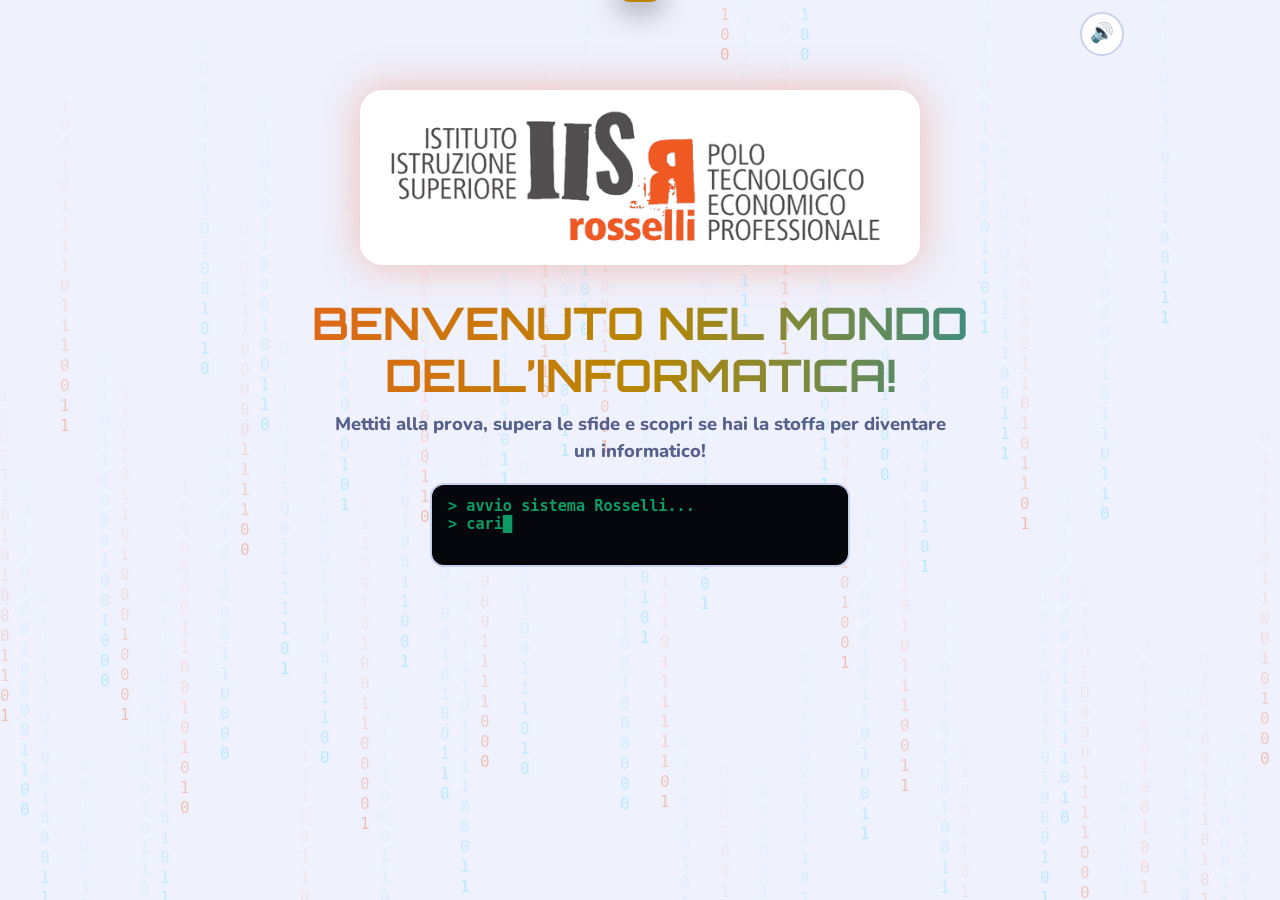
<file: Open Day Informatica V2  – Rosselli-Rasetti.html>
<!DOCTYPE html>
<html lang="it">
<head>
<meta charset="UTF-8">
<meta name="viewport" content="width=device-width, initial-scale=1, viewport-fit=cover">
<title>Open Day Informatica – IIS Rosselli-Rasetti</title>
<link rel="stylesheet" href="https://fonts.googleapis.com/css2?family=Orbitron:wght@700;900&family=Nunito:wght@600;800&display=swap">
<style>
:root{--bg:#0b0e18;--fade:rgba(11,14,24,.14);--card:#161b2e;--card2:#1e2540;--tx:#f2f5ff;--mut:#9aa6c9;--or:#f15a22;--cy:#27d3ff;--gr:#2ee59d;--rd:#ff5470;--yl:#ffd23f;--bd:#2c3558;
box-sizing:border-box;padding-top:env(safe-area-inset-top,0px);padding-bottom:env(safe-area-inset-bottom,0px);color-scheme:dark}
@media (prefers-color-scheme:light){:root{--bg:#eef2fb;--fade:rgba(238,242,251,.14);--card:#fff;--card2:#e6ebf8;--tx:#1b2140;--mut:#56608a;--bd:#c9d2ec;--cy:#0a8fb8;--gr:#0d9c66;--rd:#d62f4d;--yl:#b88600;color-scheme:light}}
html{scroll-padding-top:env(safe-area-inset-top,0px)}
*{box-sizing:border-box}
body{margin:0;background:var(--bg);color:var(--tx);font:800 17px/1.45 Nunito,system-ui,sans-serif;min-height:100vh;overflow-x:hidden}
#bg{position:fixed;inset:0;z-index:0;opacity:.5}
#app{position:relative;z-index:1;max-width:1000px;margin:0 auto;padding:12px 16px 40px}
h1,h2,h3,.ft{font-family:Orbitron,Nunito,system-ui,sans-serif;margin:0}
header{display:flex;align-items:center;gap:12px;flex-wrap:wrap;margin-bottom:14px}
.lg{height:44px;background:#fff;border-radius:12px;padding:4px 10px;cursor:pointer}
.sp{flex:1}
.chip{background:var(--card);border:2px solid var(--bd);border-radius:999px;padding:6px 14px;display:flex;align-items:center;gap:8px;font-weight:900}
.bar{width:110px;height:10px;background:var(--card2);border-radius:9px;overflow:hidden}
.bar i{display:block;height:100%;width:0;background:linear-gradient(90deg,var(--or),var(--yl));transition:width .6s}
body[data-s=start] .hd{display:none}
button{font:inherit;cursor:pointer;color:inherit}
.btn{background:var(--or);color:#fff;border:0;border-radius:16px;padding:14px 26px;font-weight:900;font-size:1.05rem;box-shadow:0 5px 0 #a73a12;transition:transform .15s,box-shadow .15s}
.btn:hover{transform:translateY(-3px);box-shadow:0 8px 0 #a73a12}
.btn:active{transform:translateY(3px);box-shadow:0 2px 0 #a73a12}
.btn.g{background:var(--card2);box-shadow:0 5px 0 var(--bd);color:var(--tx)}
.btn:disabled{opacity:.4;cursor:not-allowed;transform:none}
.snd{width:44px;height:44px;border-radius:50%;border:2px solid var(--bd);background:var(--card);font-size:1.2rem}
.scr{animation:in .45s ease both}
@keyframes in{from{opacity:0;transform:translateY(18px) scale(.98)}to{opacity:1;transform:none}}
.hero{text-align:center;padding:20px 0}
.hero .big{background:#fff;border-radius:22px;padding:12px 20px;width:min(560px,92%);box-shadow:0 0 40px rgba(241,90,34,.35);animation:fl 4s ease-in-out infinite}
@keyframes fl{50%{transform:translateY(-8px)}}
.hero h1{font-size:clamp(1.5rem,5vw,2.8rem);margin:26px 0 10px;line-height:1.15;background:linear-gradient(90deg,var(--or),var(--yl),var(--cy));-webkit-background-clip:text;background-clip:text;color:transparent}
.hero p{color:var(--mut);font-size:1.15rem;max-width:620px;margin:0 auto 18px}
.term{font:700 .95rem ui-monospace,Consolas,monospace;color:var(--gr);background:#05070d;border:2px solid var(--bd);border-radius:14px;max-width:420px;margin:0 auto 22px;padding:12px 16px;text-align:left;min-height:84px}
.term b{animation:bl 1s steps(2) infinite}@keyframes bl{50%{opacity:0}}
.big-btn{font-size:1.3rem;padding:18px 40px;animation:pu 1.6s infinite}
@keyframes pu{50%{transform:scale(1.06)}}
h2{font-size:1.5rem;margin:6px 0 14px}
.grid{display:grid;grid-template-columns:repeat(auto-fill,minmax(270px,1fr));gap:16px}
.card{background:var(--card);border:2px solid var(--bd);border-radius:22px;padding:20px;display:flex;flex-direction:column;gap:8px;transition:transform .2s,border-color .2s,box-shadow .2s}
.card:hover{transform:translateY(-6px) rotate(-.4deg);border-color:var(--c,var(--cy));box-shadow:0 10px 30px rgba(0,0,0,.25)}
.card .ic{font-size:2.6rem;line-height:1}
.card h3{font-size:1.05rem;color:var(--c,var(--cy))}
.card p{margin:0;color:var(--mut);flex:1}
.card .btn{align-self:flex-start;padding:10px 20px;box-shadow:0 4px 0 #a73a12}
.tag{font-size:.85rem;color:var(--gr)}
.panel{background:var(--card);border:2px solid var(--bd);border-radius:24px;padding:22px}
.dots{display:flex;gap:6px;margin-bottom:14px}.dots i{flex:1;height:8px;border-radius:6px;background:var(--card2)}.dots i.on{background:var(--cy)}.dots i.ok{background:var(--gr)}.dots i.ko{background:var(--rd)}
.q{font-size:1.25rem;margin:0 0 14px}
.big-e{font-size:4rem;text-align:center;animation:fl 3s infinite}
pre{background:#05070d;color:#7dffb5;border-radius:14px;padding:14px;overflow-x:auto;font:700 1rem ui-monospace,Consolas,monospace;margin:0 0 14px;max-width:100%}
.opts{display:grid;grid-template-columns:repeat(auto-fit,minmax(220px,1fr));gap:12px}
.opt{background:var(--card2);border:2px solid var(--bd);border-radius:16px;padding:14px 16px;text-align:left;font-weight:800;transition:all .15s}
.opt:hover:not(:disabled){border-color:var(--cy);transform:scale(1.03)}
.opt.ok{background:var(--gr);border-color:var(--gr);color:#04140c}.opt.ko{background:var(--rd);border-color:var(--rd);color:#fff;animation:sh .35s}
@keyframes sh{25%{transform:translateX(-8px)}75%{transform:translateX(8px)}}
.inp{width:100%;font:900 1.3rem Orbitron,monospace;padding:14px;border-radius:14px;border:2px solid var(--bd);background:var(--card2);color:var(--tx);text-align:center;margin-bottom:12px;text-transform:uppercase}
.fb{margin-top:14px;padding:14px;border-radius:14px;background:var(--card2);animation:in .3s both}
.fb.ok{border-left:6px solid var(--gr)}.fb.ko{border-left:6px solid var(--rd)}
.row{display:flex;gap:12px;flex-wrap:wrap;margin-top:16px;justify-content:center}
.center{text-align:center}
.score{font:900 3rem Orbitron;color:var(--yl)}
.bd{display:grid;grid-template-columns:repeat(auto-fit,minmax(140px,1fr));gap:12px;margin:16px 0}
.b{background:var(--card2);border:2px solid var(--bd);border-radius:18px;padding:12px;text-align:center;font-size:.9rem}
.b span{font-size:2.2rem;display:block}.b.lock{opacity:.35;filter:grayscale(1)}.b.get{border-color:var(--yl);animation:pu 1s 2}
.tabs{display:flex;gap:10px;flex-wrap:wrap;margin-bottom:14px}.tabs .btn{padding:10px 18px;box-shadow:0 4px 0 var(--bd)}.tabs .btn.a{background:var(--cy);color:#041018;box-shadow:0 4px 0 #0a7a99}
.info{display:grid;grid-template-columns:repeat(auto-fit,minmax(230px,1fr));gap:12px}
.info div{background:var(--card2);border-radius:16px;padding:14px}.info div b{display:block;color:var(--cy)}
#toast{position:fixed;left:50%;top:calc(14px + env(safe-area-inset-top,0px));transform:translate(-50%,-150%);background:var(--yl);color:#1b1500;padding:12px 22px;border-radius:16px;font-weight:900;z-index:9;transition:transform .5s;box-shadow:0 8px 30px rgba(0,0,0,.4)}
#toast.s{transform:translate(-50%,0)}
.cf{position:fixed;top:-40px;z-index:8;font-size:1.6rem;pointer-events:none;animation:fall linear forwards}
@keyframes fall{to{transform:translateY(110vh) rotate(540deg)}}
.tm2{display:flex;gap:12px;margin-bottom:14px}.team{flex:1;background:var(--card);border:3px solid var(--bd);border-radius:18px;padding:10px;text-align:center;transition:all .3s}.team.on{border-color:var(--yl);box-shadow:0 0 22px rgba(255,210,63,.35);transform:scale(1.03)}
.team input{background:transparent;border:0;color:var(--tx);font:900 .95rem Orbitron,sans-serif;text-align:center;width:100%;outline:0}.team b{font:900 1.8rem Orbitron,sans-serif;color:var(--yl)}
.rg{display:grid;grid-template-columns:minmax(260px,380px) 1fr;gap:20px;align-items:start}@media(max-width:780px){.rg{grid-template-columns:1fr}}
#wc{width:100%;height:auto;max-width:380px;display:block;margin:0 auto 12px}
.wd{display:flex;flex-wrap:wrap;gap:10px 18px;justify-content:center;margin:10px 0 12px}.wd>div{display:flex;gap:4px}
.lb{width:clamp(22px,5vw,36px);height:clamp(30px,7vw,46px);border-radius:8px;background:var(--yl);color:#1b1500;font:900 clamp(.9rem,2.6vw,1.2rem) Orbitron,sans-serif;display:flex;align-items:center;justify-content:center}.lb.h{background:var(--card2);border:2px solid var(--bd);color:transparent}.lb.n{animation:pu .6s}
.kb{display:grid;grid-template-columns:repeat(auto-fit,minmax(38px,1fr));gap:6px;margin:12px 0}.k{padding:9px 0;border-radius:10px;border:2px solid var(--bd);background:var(--card2);font-weight:900}.k.v{border-color:var(--cy)}.k:hover:not(:disabled){background:var(--or);color:#fff}.k:disabled{opacity:.25;cursor:not-allowed}
.msg{min-height:3.2em;font-weight:900}.rc .btn{padding:10px 16px;font-size:.95rem}
a.btn{display:inline-block;text-decoration:none;text-align:center}.lk{display:grid;grid-template-columns:repeat(auto-fit,minmax(230px,1fr));gap:12px;margin-top:12px}.lk a.btn{padding:12px 16px;font-size:.95rem}
@media (prefers-reduced-motion:reduce){*{animation:none!important;transition:none!important}}
</style>
</head>
<body data-s="start">
<canvas id="bg"></canvas>
<div id="toast"></div>
<div id="app">
 <header>
  <img class="lg hd" id="hl" alt="IIS Rosselli – torna all’inizio" src="[data-uri]">
  <div class="sp"></div>
  <div class="chip hd">⭐ <span id="sc">0</span> pt</div>
  <div class="chip hd"><div class="bar"><i id="pb"></i></div><span id="pt">0/6</span></div>
  <button class="snd" id="sb" title="Suoni on/off" aria-label="Attiva o disattiva i suoni">🔊</button>
 </header>
 <main id="main"></main>
</div>
<script>
/* ===== CONTENUTI (modifica qui domande, testi e punti) ===== */
const PT=10, BONUS=20;
const ACT=[
{id:'quiz',ic:'🧠',t:'QUIZ INFORMATICO',c:'#27d3ff',d:'5 domande su computer, Internet e tecnologia. Quanto ne sai?',qs:[
 {q:'Cosa significa la sigla “www”?',o:['World Wide Web','Wide Window Web','Web World Wire','Wonderful Web Works'],a:0,x:'Il World Wide Web è l’insieme delle pagine collegate tra loro su Internet.'},
 {q:'Quanti bit ci sono in un byte?',o:['4','8','10','16'],a:1,x:'1 byte = 8 bit. Ogni bit può valere solo 0 oppure 1!'},
 {q:'Quale di questi è un sistema operativo?',o:['Chrome','Word','Linux','Google'],a:2,x:'Linux, come Windows, macOS e Android, gestisce il computer. Chrome e Word sono programmi.'},
 {q:'A cosa serve un antivirus?',o:['Ad andare più veloce online','A proteggere il PC da software dannosi','A stampare i documenti','A cambiare lo sfondo'],a:1,x:'Un antivirus cerca e blocca i malware prima che facciano danni.'},
 {q:'Che cos’è un file “.jpg”?',o:['Un videogioco','Una canzone','Un’immagine','Un programma'],a:2,x:'JPG è un formato di immagine compressa, usato per le foto.'}]},
{id:'code',ic:'💻',t:'INDOVINA IL CODICE',c:'#2ee59d',d:'Leggi piccoli pezzi di codice Python e trova cosa fanno… o dov’è l’errore!',qs:[
 {q:'Cosa stampa questo codice?',k:'print(2 + 3)',o:['23','5','2 + 3','Errore'],a:1,x:'Python calcola 2 + 3 e stampa il risultato: 5.'},
 {q:'Cosa stampa questo ciclo?',k:'for i in range(3):\n    print(i)',o:['1 2 3','0 1 2','0 1 2 3','3 3 3'],a:1,x:'range(3) parte da 0: i vale 0, 1 e 2.'},
 {q:'Trova l’errore!',k:'x = 7\nif x = 5:\n    print("Cinque")',o:['Manca print','Per confrontare serve ==','x non può valere 7','Manca un punto'],a:1,x:'Un = assegna un valore, un == confronta due valori.'},
 {q:'Quanto vale x alla fine?',k:'x = 4\nx = x + 1',o:['4','1','5','x + 1'],a:2,x:'Si prende x (4), si somma 1 e il risultato (5) torna in x.'},
 {q:'Completa per scrivere “Ciao” 3 volte:',k:'___ i in range(3):\n    print("Ciao")',o:['for','if','print','stop'],a:0,x:'“for” crea un ciclo che ripete le istruzioni.'}]},
{id:'hack',ic:'🕵️',t:'HACKER CHALLENGE',c:'#f15a22',d:'Decifra messaggi segreti, binario e PIN. Sei pronto a violare il sistema?',qs:[
 {q:'Messaggio in codice! Ogni lettera è spostata di +1 nell’alfabeto: “DJBP”. Qual è la parola vera?',o:['CIAO','DAVE','BEBE','CAPO'],a:0,x:'D→C, J→I, B→A, P→O: la parola è CIAO. È il cifrario di Cesare!'},
 {q:'Il numero binario 101 quanto vale in decimale?',o:['3','4','5','101'],a:2,x:'1×4 + 0×2 + 1×1 = 5.'},
 {q:'Trova il PIN a 3 cifre: tutte le cifre sono uguali e la loro somma è 6.',in:1,a:'222',x:'2 + 2 + 2 = 6. PIN: 222.'},
 {q:'Decifra (ogni lettera è spostata di +1): “TFSWFS”. Scrivi la parola.',in:1,a:'SERVER',x:'T→S, F→E, S→R, W→V, F→E, S→R: SERVER, il computer che fornisce servizi in rete.'},
 {q:'Ricevi un’email: “Hai vinto un iPhone! Clicca qui e inserisci la password”. Che fai?',o:['Clicco subito','Rispondo con la password','La cancello: è phishing','La inoltro a tutti'],a:2,x:'È una truffa (phishing). Mai dare password a chi te le chiede via email.'}]},
{id:'hw',ic:'🔧',t:'HARDWARE DETECTIVE',c:'#ffd23f',d:'Riconosci i componenti del computer dagli indizi. Chi è chi?',qs:[
 {e:'🧠',q:'È il “cervello” del PC: esegue tutti i calcoli.',o:['CPU','RAM','SSD','GPU'],a:0,x:'La CPU (processore) esegue le istruzioni dei programmi.'},
 {e:'🎮',q:'Disegna la grafica dei videogiochi e dei video.',o:['SSD','GPU','Scheda madre','RAM'],a:1,x:'La GPU (scheda video) è specializzata nella grafica.'},
 {e:'💾',q:'Conserva file e programmi, anche a PC spento. È veloce e non ha parti in movimento.',o:['RAM','CPU','SSD','GPU'],a:2,x:'L’SSD è la memoria di massa moderna: sostituisce il vecchio hard disk.'},
 {e:'🧩',q:'Memoria velocissima ma temporanea: ricorda i programmi aperti.',o:['SSD','CPU','Scheda madre','RAM'],a:3,x:'La RAM si svuota allo spegnimento: serve solo per lavorare in fretta.'},
 {e:'🔌',q:'È la grande scheda su cui si collegano tutti gli altri componenti.',o:['Scheda madre','Alimentatore','GPU','Mouse'],a:0,x:'La scheda madre fa comunicare CPU, RAM, SSD e GPU tra loro.'}]},
{id:'logic',ic:'🧩',t:'LOGIC GAME',c:'#b583ff',d:'Sequenze e rompicapi per allenare il ragionamento da programmatore.',qs:[
 {q:'Quale numero continua? 2, 4, 8, 16, …',o:['24','30','32','36'],a:2,x:'Ogni numero è il doppio del precedente: 16 × 2 = 32.'},
 {q:'Quale numero continua? 1, 1, 2, 3, 5, …',o:['6','7','8','9'],a:2,x:'Sequenza di Fibonacci: ogni numero è la somma dei due precedenti (3 + 5 = 8).'},
 {q:'Tutti i robot sono macchine. R2 è un robot. Quindi R2 è…',o:['Una persona','Una macchina','Un animale','Non si sa'],a:1,x:'Se tutti i robot sono macchine, ogni robot (R2 compreso) lo è.'},
 {q:'Un pastore ha 10 pecore. Tutte tranne 4 scappano. Quante ne restano?',o:['4','6','10','0'],a:0,x:'“Tutte tranne 4” significa che 4 non scappano: ne restano 4!'},
 {q:'Quale numero continua? 1, 4, 9, 16, …',o:['20','24','25','32'],a:2,x:'Sono i quadrati: 1², 2², 3², 4²… quindi 5² = 25.'}]}];
const INFO={t:'SCOPRI L’INDIRIZZO INFORMATICO',ic:'🚀',c:'#ff7ab8',d:'Materie, laboratori e futuro: scopri cosa ti aspetta al Liceo Tecnologico Informatica.'};
const TABS=[
{n:'📚 Cosa si studia',l:[['💻','Informatica e Telecomunicazioni','Sistemi informatici, applicazioni e tecnologie Web, basi di dati.'],['🤖','Intelligenza Artificiale e Big Data','Industria 4.0, analisi dei dati e progetti di IA.'],['🛡️','Cybersecurity e privacy','Proteggere sistemi e informazioni in modo responsabile.'],['🌐','Sistemi e reti','Come comunicano i computer: lezioni già dalla classe terza.'],['🇬🇧','Inglese a livello avanzato','Per lavorare in contesti internazionali.'],['👥','Lavoro di squadra','Si impara a progettare in team, come in una vera azienda.']]},
{n:'🛠️ I laboratori',l:[['🏗️','Nuove aule e laboratori','Il Polo Tecnologico ha spazi rinnovati: guarda il video qui sotto!'],['🖥️','Laboratorio di informatica','Si programma, si sperimenta, si sbaglia e si riprova insieme.'],['🤖','Progetti di Intelligenza Artificiale','Esperienze pratiche con l’IA, raccontate nel video dell’indirizzo.'],['🌐','Lezioni di Sistemi e reti','Si impara facendo, già dalla classe terza.']]},
{n:'🎓 Dopo il diploma',l:[['🏛️','Università','Informatica, Ingegneria, Matematica, Fisica e molto altro.'],['🎯','ITS e formazione tecnica','Percorsi professionalizzanti molto richiesti dalle aziende.'],['💼','Lavoro','Sviluppatore, esperto di cybersecurity, data analyst, game designer…'],['🌍','Un mondo di possibilità','L’informatica serve in ogni settore: salute, arte, sport, ambiente.']]}];
const COST=1000;
const RUOTA={t:'RUOTA DELLA FORTUNA',ic:'🎡',c:'#ff9f1c',d:'Sfida a 2 squadre: gira la ruota, scopri le lettere e indovina la frase misteriosa!'};
const FR=[['Hardware','MOUSE E TASTIERA'],['Internet e Web','NAVIGARE SU INTERNET'],['Programmazione','IL CODICE SORGENTE'],['Scuola','IL LABORATORIO DI INFORMATICA'],['Dispositivi','LO SCHERMO TOUCH'],['Sicurezza','PASSWORD SICURA'],['Hardware','PROCESSORE VELOCE'],['Intelligenza Artificiale','ROBOT INTELLIGENTE'],['Programmazione','CICLO FOR E WHILE'],['Reti','IL ROUTER COLLEGA I COMPUTER'],['Videogiochi','CREARE UN VIDEOGIOCO'],['Sicurezza','ATTENTO AL PHISHING'],['Hardware','SCHEDA MADRE E MEMORIA RAM']];
const SP=[100,200,500,50,300,1000,200,400,'BANCAROTTA',150,600,300,800,'PERDI TURNO',250,500];
const SC=['#27d3ff','#ffd23f','#2ee59d','#ff9f1c','#b583ff','#ff7ab8'];
const SITE='https://www.secondarieclago.edu.it/',CS='https://cspace.spaggiari.eu//pub/PGII0004/Doc_Vari_2425/';
const LINKS=[
['🏫','Sito ufficiale della scuola',SITE,1],
['📄','Presentazione indirizzo Informatica (PDF)',CS+'Orientamento/Presentazioni/Presentazione_corso_inf.pdf?_t=1731347532'],
['💻','Pagina dell’indirizzo Informatico',SITE+'percorsi-studio?id=210'],
['🎬','Video: Intelligenza Artificiale',CS+'Video%20indirizzi/INF/IA.MOV?_t=1700074555'],
['🏗️','Video: nuovi laboratori del Polo Tecnologico',CS+'INIZIATIVE&EVENTI/VIDEO/Video%20scuola_laboratori_nuovi%20.mp4?_t=1700074555'],
['🌐','Video: lezione di Sistemi e reti',CS+'Video%20indirizzi/INF/Video-INF.mp4?_t=1700074555'],
['📅','Open Day e Mini Stage: date e prenotazioni',SITE+'pagine/orientamento'],
['🎒','Studente per un giorno',SITE+'pagine/prenotazioni---studente-per-un-giorno'],
['🖼️','Locandina e brochure',SITE+'pagine/locandina-brochure']];
const school=()=>`<div class="panel" style="margin-top:20px;border-color:var(--or)"><h2 style="margin:0">🏫 SCOPRI LA NOSTRA SCUOLA</h2><p style="margin:6px 0 0;color:var(--mut)">Presentazioni, video e informazioni ufficiali sull’indirizzo Informatica (si aprono in una nuova scheda).</p><div class="lk">${LINKS.map(l=>`<a class="btn ${l[3]?'':'g'}" href="${l[2]}" target="_blank" rel="noopener noreferrer">${l[0]} ${l[1]}</a>`).join('')}</div></div>`;
const BD=[
{ic:'👣',n:'Primo passo nel coding',ok:s=>s.code},
{ic:'🔍',n:'Detective dell’hardware',ok:s=>s.hw&&s.hw.ok>=4},
{ic:'🧩',n:'Mente logica',ok:s=>s.logic&&s.logic.ok>=4},
{ic:'🛰️',n:'Cyber Explorer',ok:s=>s.hack},
{ic:'🎡',n:'Campioni della Ruota',ok:s=>s.ruota},
{ic:'🏆',n:'Genio dell’informatica',ok:s=>[...ACT.map(a=>a.id),'info','ruota'].every(i=>s[i])}];
/* ===== STATO ===== */
const $=s=>document.querySelector(s), esc=s=>String(s).replace(/[&<>]/g,c=>({'&':'&amp;','<':'&lt;','>':'&gt;'}[c]));
let S={done:{}},snd=true,P=null,seen=new Set([0]);
try{const x=JSON.parse(localStorage.getItem('rr_open'));if(x&&x.done)S=x}catch(_){}
const save=()=>{try{localStorage.setItem('rr_open',JSON.stringify(S))}catch(_){}};
const total=()=>Object.values(S.done).reduce((a,d)=>a+d.pts,0), nd=()=>Object.keys(S.done).length, ALL=ACT.length+2;
const MAX=ACT.reduce((a,x)=>a+x.qs.length*PT+BONUS,0)+2*BONUS;
const earned=()=>BD.filter(b=>b.ok(S.done));
/* ===== SUONI ===== */
let AC;function beep(f,d=.12,t='square',dl=0){if(!snd)return;try{AC=AC||new(window.AudioContext||window.webkitAudioContext)();const o=AC.createOscillator(),g=AC.createGain();o.type=t;o.frequency.value=f;g.gain.setValueAtTime(.08,AC.currentTime+dl);g.gain.exponentialRampToValueAtTime(.001,AC.currentTime+dl+d);o.connect(g);g.connect(AC.destination);o.start(AC.currentTime+dl);o.stop(AC.currentTime+dl+d)}catch(_){}}
const sOk=()=>{beep(660,.1);beep(880,.18,'square',.1)},sKo=()=>beep(150,.3,'sawtooth'),sClk=()=>beep(440,.06),sWin=()=>[523,659,784,1047].forEach((f,i)=>beep(f,.2,'triangle',i*.12));
$('#sb').onclick=()=>{snd=!snd;$('#sb').textContent=snd?'🔊':'🔇';sClk()};
/* ===== UI ===== */
function hud(){$('#sc').textContent=total();$('#pt').textContent=nd()+'/'+ALL;$('#pb').style.width=(nd()/ALL*100)+'%'}
function go(html,s){document.body.dataset.s=s||'';$('#main').innerHTML='<div class="scr">'+html+'</div>';hud();window.scrollTo({top:0,behavior:'smooth'})}
function toast(m){const t=$('#toast');t.textContent=m;t.classList.add('s');setTimeout(()=>t.classList.remove('s'),2800)}
function conf(n=50){const E=['🎉','⭐','💻','🟧','✨','🏆','👾'];for(let i=0;i<n;i++){const s=document.createElement('span');s.className='cf';s.textContent=E[i%E.length];s.style.left=Math.random()*100+'vw';s.style.animationDuration=(2+Math.random()*2.5)+'s';s.style.animationDelay=Math.random()*.8+'s';document.body.appendChild(s);setTimeout(()=>s.remove(),5500)}}
const LOGO=$('#hl').src;
$('#hl').onclick=()=>{sClk();start()};
/* ===== SCHERMATE ===== */
function start(){
 go(`<div class="hero"><img class="big" src="${LOGO}" alt="IIS Rosselli – Polo tecnologico economico professionale">
 <h1>BENVENUTO NEL MONDO DELL’INFORMATICA!</h1>
 <p>Mettiti alla prova, supera le sfide e scopri se hai la stoffa per diventare un informatico!</p>
 <div class="term" id="tm"></div><button class="btn big-btn" id="go" style="visibility:hidden">▶ INIZIA L’AVVENTURA</button></div>`,'start');
 const L=['> avvio sistema Rosselli...','> caricamento sfide... OK','> giocatore pronto_'];let i=0,j=0,out='';const tm=$('#tm');
 (function type(){if(!tm.isConnected)return;if(i>=L.length){$('#go').style.visibility='visible';return}
  out+=L[i][j++];tm.innerHTML=esc(out).replace(/\n/g,'<br>')+'<b>█</b>';if(j>=L[i].length){i++;j=0;out+='\n';setTimeout(type,250)}else setTimeout(type,28)})();
 $('#go').onclick=()=>{sWin();menu()};
}
function card(a,onclick,label){const d=S.done[a.id];return `<div class="card" style="--c:${a.c}"><div class="ic">${a.ic}</div><h3>${a.t}</h3><p>${a.d}</p>${d?`<div class="tag">✔ Completata · ${d.pts} pt</div>`:''}<button class="btn" data-a="${a.id}">${d?'↻ RIGIOCA':label}</button></div>`}
function menu(){
 const all=nd()>=ALL;
 go(`<h2>🎮 SCEGLI LA TUA MISSIONE</h2><div class="grid">${ACT.map(a=>card(a,0,'▶ INIZIA')).join('')}${card({...RUOTA,id:'ruota'},0,'▶ GIOCA')}${card({...INFO,id:'info'},0,'▶ SCOPRI')}</div>
 <div class="row">${all?'<button class="btn" id="fin">🏁 VEDI IL RISULTATO FINALE</button>':`<div class="chip">Completa tutte le missioni per sbloccare il finale: ${nd()}/${ALL}</div>`}</div>
 ${school()}<h2 style="margin-top:24px">🏅 I TUOI BADGE</h2>${badges()}`,'menu');
 document.querySelectorAll('[data-a]').forEach(b=>b.onclick=()=>{sClk();b.dataset.a==='info'?info():b.dataset.a==='ruota'?ruota():begin(b.dataset.a)});
 if(all)$('#fin').onclick=final;
}
function badges(n=[]){return `<div class="bd">${BD.map(b=>{const o=b.ok(S.done);return `<div class="b ${o?'':'lock'} ${n.includes(b.n)?'get':''}"><span>${o?b.ic:'🔒'}</span>${b.n}</div>`}).join('')}</div>`}
function begin(id){P={id,i:0,ok:0,r:[]};ask()}
function ask(){
 const A=ACT.find(a=>a.id===P.id),Q=A.qs[P.i];P.lock=0;
 const dots=A.qs.map((_,i)=>`<i class="${i<P.i?P.r[i]:i===P.i?'on':''}"></i>`).join('');
 go(`<div class="panel" style="border-color:${A.c}"><div class="ft" style="color:${A.c};margin-bottom:10px">${A.ic} ${A.t} · ${P.i+1}/${A.qs.length}</div><div class="dots">${dots}</div>
 ${Q.e?`<div class="big-e">${Q.e}</div>`:''}<p class="q">${esc(Q.q)}</p>${Q.k?`<pre>${esc(Q.k)}</pre>`:''}
 ${Q.in?`<input class="inp" id="in" autocomplete="off" autocapitalize="characters" placeholder="Scrivi qui…"><div class="center"><button class="btn" id="ck">VERIFICA</button></div>`
 :`<div class="opts">${Q.o.map((o,k)=>`<button class="opt" data-k="${k}">${esc(o)}</button>`).join('')}</div>`}
 <div id="fb"></div></div><div class="row"><button class="btn g" id="mn">⌂ MENU</button></div>`,'play');
 $('#mn').onclick=menu;
 if(Q.in){$('#ck').onclick=()=>answer(null);$('#in').onkeydown=e=>{if(e.key==='Enter')answer(null)};$('#in').focus({preventScroll:true})}
 else document.querySelectorAll('.opt').forEach(b=>b.onclick=()=>answer(+b.dataset.k));
}
function answer(k){
 if(P.lock)return;const A=ACT.find(a=>a.id===P.id),Q=A.qs[P.i];let ok;
 if(Q.in){const v=$('#in').value.trim().toUpperCase();if(!v)return;ok=v===Q.a;$('#in').disabled=true;$('#ck').remove()}
 else{ok=k===Q.a;document.querySelectorAll('.opt').forEach((b,i)=>{b.disabled=true;if(i===Q.a)b.classList.add('ok');else if(i===k)b.classList.add('ko')})}
 P.lock=1;P.r[P.i]=ok?'ok':'ko';if(ok){P.ok++;sOk()}else sKo();
 const last=P.i===A.qs.length-1;
 $('#fb').innerHTML=`<div class="fb ${ok?'ok':'ko'}"><b>${ok?'✅ Esatto! +'+PT+' punti':'❌ Quasi!'+(Q.in?' La risposta era '+Q.a:'')}</b><br>${esc(Q.x)}</div><div class="row"><button class="btn" id="nx">${last?'🏁 VEDI RISULTATO':'AVANTI ▶'}</button></div>`;
 $('#nx').onclick=()=>{sClk();last?finish():(P.i++,ask())};$('#nx').focus({preventScroll:true});
}
function finish(){
 const A=ACT.find(a=>a.id===P.id),n=A.qs.length,pts=P.ok*PT+BONUS,before=earned().map(b=>b.n),old=S.done[P.id];
 if(!old||pts>=old.pts)S.done[P.id]={pts,ok:P.ok};save();
 const nw=earned().map(b=>b.n).filter(x=>!before.includes(x));
 const msg=P.ok===n?'Perfetto! Sei un fenomeno! 🚀':P.ok>=n-1?'Ottimo lavoro! 💪':P.ok>=2?'Bella prova! Riprova per fare ancora meglio.':'Non mollare: i migliori informatici imparano dagli errori!';
 P.ok>=n-1?(conf(),sWin()):beep(330,.25,'triangle');if(nw.length)setTimeout(()=>toast('🏅 Nuovo badge: '+nw[0]),600);
 done(`${A.ic} ${A.t}`,P.ok+'/'+n+' risposte corrette',pts,msg,nw,()=>begin(P.id));
}
function done(t,sub,pts,msg,nw,again){
 go(`<div class="panel center"><div class="ft">MISSIONE COMPLETATA</div><h2>${t}</h2><p>${sub}</p><div class="score">+${pts}</div><p>${msg}</p>
 ${nw.length?`<h3>🏅 Badge sbloccati</h3>${badges(nw)}`:''}
 <div class="row"><button class="btn g" id="ag">↻ RIPROVA</button><button class="btn" id="mn">⌂ TORNA AL MENU</button>${nd()>=ALL?'<button class="btn" id="fin">🏁 VAI AL FINALE</button>':''}</div></div>`,'res');
 $('#ag').onclick=again;$('#mn').onclick=menu;if(nd()>=ALL)$('#fin').onclick=final;
}
function info(){
 const draw=t=>{seen.add(t);const T=TABS[t];
  go(`<h2>${INFO.ic} ${INFO.t}</h2><div class="tabs">${TABS.map((x,i)=>`<button class="btn ${i===t?'a':'g'}" data-t="${i}">${x.n}</button>`).join('')}</div>
  <div class="panel"><div class="info">${T.l.map(r=>`<div><b>${r[0]} ${r[1]}</b>${r[2]}</div>`).join('')}</div></div>${school()}
  <div class="row"><button class="btn g" id="mn">⌂ MENU</button><button class="btn" id="ok" ${seen.size<TABS.length?'disabled':''}>${seen.size<TABS.length?'👀 Guarda tutte le sezioni ('+seen.size+'/'+TABS.length+')':'✔ HO CAPITO! +'+BONUS+' PT'}</button></div>`,'info');
  document.querySelectorAll('[data-t]').forEach(b=>b.onclick=()=>{sClk();draw(+b.dataset.t)});
  $('#mn').onclick=menu;
  $('#ok').onclick=()=>{const before=earned().map(b=>b.n);if(!S.done.info)S.done.info={pts:BONUS,ok:0};save();sWin();conf(25);
   done(`${INFO.ic} ${INFO.t}`,'Ora conosci l’indirizzo informatico!',BONUS,'Ti aspettiamo a scuola per vedere i laboratori dal vivo! 👋',earned().map(b=>b.n).filter(x=>!before.includes(x)),()=>{seen=new Set([0]);info()})};
 };draw(0);
}
function ruota(){
 const R={sc:[0,0],nm:['Squadra A','Squadra B'],t:0,ang:0,spin:false,over:false,k:0,st:'spin'},V='AEIOU',g=id=>document.getElementById(id),live=()=>!!g('wc');
 go(`<h2>🎡 RUOTA DELLA FORTUNA</h2><div class="tm2">${[0,1].map(i=>`<div class="team" id="tc${i}"><input id="tn${i}" value="${R.nm[i]}" maxlength="14" aria-label="Nome squadra ${i+1}"><b id="ts${i}">0</b> pt</div>`).join('')}</div>
 <div class="panel rg"><div><canvas id="wc" width="360" height="360"></canvas><div class="center"><button class="btn" id="sp">🎡 GIRA LA RUOTA!</button></div></div>
 <div><div class="ft" id="cat" style="color:var(--yl)"></div><div class="wd" id="bd"></div><div class="msg" id="ms"></div><div id="wn" class="row" style="margin:0"></div><div class="kb" id="kb"></div>
 <div id="fr" class="row" style="display:none;margin:0 0 10px"><input class="inp" id="fi" style="margin:0;flex:1;min-width:180px" placeholder="Scrivi la frase intera"><button class="btn" id="fc">CONFERMA</button></div>
 <div class="row rc" style="justify-content:flex-start;margin-top:6px"><button class="btn g" id="bv">🛒 Vocale (${COST} pt)</button><button class="btn g" id="bf">🎯 Frase finale</button><button class="btn g" id="bp">⏭ Passa turno</button><button class="btn g" id="bn">🔄 Nuova frase</button></div></div></div>
 <div class="row"><button class="btn g" id="mn">⌂ MENU</button></div>`,'ruota');
 const nm=()=>R.nm[R.t],later=(f,m)=>{const k=R.k;setTimeout(()=>{if(live()&&R.k===k)f()},m)};
 const ms=(t,c)=>{g('ms').textContent=t;g('ms').style.color=c||'var(--tx)'};
 const ui=()=>[0,1].forEach(i=>{g('ts'+i).textContent=R.sc[i];g('tc'+i).classList.toggle('on',R.t===i)});
 const solved=()=>[...R.ph[1]].every(c=>c===' '||R.g.includes(c));
 function board(n){g('bd').innerHTML=R.ph[1].split(' ').map(w=>'<div>'+[...w].map(c=>R.g.includes(c)?`<span class="lb ${c===n?'n':''}">${c}</span>`:'<span class="lb h">_</span>').join('')+'</div>').join('')}
 function keys(m){g('kb').innerHTML=[...'ABCDEFGHIJKLMNOPQRSTUVWXYZ'].map(l=>`<button class="k ${V.includes(l)?'v':''}" data-l="${l}" ${((m==='c'&&!V.includes(l))||(m==='v'&&V.includes(l)))&&!R.g.includes(l)?'':'disabled'}>${l}</button>`).join('');
  document.querySelectorAll('.k').forEach(b=>b.onclick=()=>pick(b.dataset.l))}
 function draw(){const x=g('wc').getContext('2d'),n=SP.length,arc=2*Math.PI/n,m=180,r=170;x.clearRect(0,0,360,360);x.save();x.translate(m,m);x.rotate(R.ang);
  SP.forEach((v,i)=>{const sp=typeof v==='string';x.beginPath();x.moveTo(0,0);x.arc(0,0,r,i*arc,(i+1)*arc);x.closePath();x.fillStyle=sp?(v[0]==='B'?'#2a2a3a':'#6b1f33'):SC[i%6];x.fill();x.lineWidth=2;x.strokeStyle='#0b0e18';x.stroke();
   x.save();x.rotate(i*arc+arc/2);x.textAlign='right';x.fillStyle=sp?'#fff':'#0b0e18';x.font=(sp?'900 11px':'900 16px')+' Nunito,Arial,sans-serif';x.fillText(v,r-12,5);x.restore()});
  x.restore();x.beginPath();x.arc(m,m,24,0,7);x.fillStyle='#f15a22';x.fill();x.lineWidth=4;x.strokeStyle='#fff';x.stroke();
  x.beginPath();x.moveTo(m-15,2);x.lineTo(m+15,2);x.lineTo(m,36);x.closePath();x.fillStyle='#fff';x.fill();x.strokeStyle='#f15a22';x.lineWidth=3;x.stroke()}
 function np(){R.k++;R.ph=FR[Math.random()*FR.length|0];R.g=[];R.st='spin';R.over=false;g('cat').textContent='Categoria: '+R.ph[0];g('wn').innerHTML='';g('fr').style.display='none';g('sp').disabled=false;board();keys();ms(nm()+', gira la ruota!');ui()}
 function turn(){if(R.over)return;R.t=1-R.t;R.st='spin';keys();g('sp').disabled=false;ms('Tocca a '+nm()+': gira la ruota!');ui()}
 function res(v){
  if(v==='BANCAROTTA'){R.sc[R.t]=0;ui();sKo();ms('💥 BANCAROTTA! '+nm()+' perde tutti i punti.','var(--rd)');later(turn,2200)}
  else if(v==='PERDI TURNO'){sKo();ms('🛑 PERDI TURNO! '+nm()+' cede la mano.','var(--rd)');later(turn,2200)}
  else{R.val=v;R.st='c';sOk();ms(`Spicchio da ${v} pt: scegli una CONSONANTE!`,'var(--gr)');keys('c')}}
 function pick(l){
  if(R.st!=='c'&&R.st!=='v')return;const v=R.st==='v',c=[...R.ph[1]].filter(x=>x===l).length;R.g.push(l);keys();
  if(c){if(!v)R.sc[R.t]+=c*R.val;R.st='spin';sOk();board(l);ui();if(solved())return win(false);
   ms(`✅ La ${l} compare ${c} volta/e${v?'':' (+'+c*R.val+' pt)'}! ${nm()} continua: gira ancora o compra una vocale.`,'var(--gr)');g('sp').disabled=false}
  else{R.st='wait';sKo();ms(`❌ La ${l} non c’è. Il turno passa all’altra squadra.`,'var(--rd)');later(turn,2000)}}
 function win(f){
  const before=earned().map(b=>b.n);R.over=true;R.st='wait';if(f){[...R.ph[1]].forEach(c=>{if(c!==' '&&!R.g.includes(c))R.g.push(c)});R.sc[R.t]+=2000}
  board();ui();keys();g('sp').disabled=true;g('fr').style.display='none';const first=!S.done.ruota;if(first){S.done.ruota={pts:BONUS,ok:0};save();hud()}
  sWin();conf(70);ms(`🏆 ${nm()} vince la manche con ${R.sc[R.t]} pt!${f?' (+2000 per la frase finale)':''}${first?' Bonus missione: +'+BONUS+' punti!':''}`,'var(--yl)');
  const nw=earned().map(b=>b.n).filter(x=>!before.includes(x));if(nw.length)setTimeout(()=>toast('🏅 Nuovo badge: '+nw[0]),500);
  if(nd()>=ALL){g('wn').innerHTML='<button class="btn" id="fin">🏁 VAI AL FINALE</button>';g('fin').onclick=final}}
 g('sp').onclick=()=>{
  if(R.spin||R.over||R.st!=='spin')return;R.spin=true;g('sp').disabled=true;ms(nm()+' gira la ruota…','var(--yl)');
  const n=SP.length,arc=2*Math.PI/n,idx=Math.random()*n|0,a0=R.ang,tg=-Math.PI/2-(idx+.5)*arc,d=((tg-a0)%(2*Math.PI)+2*Math.PI)%(2*Math.PI)+10*Math.PI;let t0=null,lk=-1;
  const f=ts=>{t0=t0||ts;const p=Math.min((ts-t0)/3000,1);R.ang=a0+d*(1-Math.pow(1-p,3));draw();const k=Math.floor(R.ang/arc);if(k!==lk){lk=k;beep(1100,.03)}
   if(p<1&&live())requestAnimationFrame(f);else if(live()){R.spin=false;res(SP[idx])}};requestAnimationFrame(f);
  };
 g('bv').onclick=()=>{if(R.st!=='spin'||R.spin||R.over)return;if(R.sc[R.t]<COST){sKo();ms(`Servono ${COST} punti per una vocale: ${nm()} ne ha ${R.sc[R.t]}.`,'var(--rd)');return}
  if([...V].every(x=>R.g.includes(x))){ms('Le vocali sono finite!');return}
  R.sc[R.t]-=COST;R.st='v';g('sp').disabled=true;ui();ms('Vocale acquistata (−'+COST+' pt): scegli una VOCALE!','var(--yl)');keys('v')};
 g('bf').onclick=()=>{if(R.spin||R.over)return;if(R.st==='f'){R.st='spin';g('fr').style.display='none';g('sp').disabled=false;return}
  if(R.st!=='spin')return;R.st='f';g('sp').disabled=true;g('fr').style.display='flex';g('fi').value='';g('fi').focus()};
 const conf2=()=>{if(R.st!=='f')return;const v=g('fi').value.trim().toUpperCase().replace(/\s+/g,' ');if(!v)return;
  if(v===R.ph[1])win(true);else{R.st='wait';g('fr').style.display='none';sKo();ms(`❌ Frase sbagliata! Il turno passa all’altra squadra.`,'var(--rd)');later(turn,2000)}};
 g('fc').onclick=conf2;g('fi').onkeydown=e=>{if(e.key==='Enter')conf2()};
 g('bp').onclick=()=>{if(R.st==='spin'&&!R.spin&&!R.over){sClk();turn()}};
 g('bn').onclick=()=>{if(!R.spin){sClk();np()}};
 g('mn').onclick=()=>{R.k++;menu()};
 [0,1].forEach(i=>g('tn'+i).oninput=e=>{R.nm[i]=e.target.value||'Squadra '+'AB'[i]});
 document.onkeydown=e=>{if(!live()||e.target.tagName==='INPUT')return;const l=e.key.toUpperCase(),b=/^[A-Z]$/.test(l)&&document.querySelector(`.k[data-l="${l}"]`);if(b&&!b.disabled)b.click()};
 draw();np();
}
function final(){
 const p=total(),r=p/MAX,m=r>.85?'Sei un vero genio dell’informatica!':r>.6?'Hai un grande talento da programmatore!':'Hai fatto il primo passo: il bello viene adesso!';
 sWin();conf(90);setTimeout(()=>conf(60),1800);
 go(`<div class="panel center"><div class="big-e">🏆</div><h2>MISSIONE COMPIUTA!</h2><p>Complimenti! Hai completato la tua prima missione nel mondo dell’informatica!</p>
 <div class="score">${p} / ${MAX}</div><p>${m}</p>${badges()}${school()}
 <div class="row"><button class="btn" id="rp">↻ RIGIOCA</button><button class="btn g" id="st">⌂ TORNA ALL’INIZIO</button></div></div>`,'fin');
 $('#rp').onclick=()=>{S={done:{}};seen=new Set([0]);save();menu()};$('#st').onclick=start;
}
/* ===== SFONDO ANIMATO ===== */
const cv=$('#bg'),cx=cv.getContext('2d');let dr=[];
function rs(){cv.width=innerWidth;cv.height=innerHeight;dr=Array.from({length:Math.ceil(cv.width/20)},()=>Math.random()*40)}
addEventListener('resize',rs);rs();
setInterval(()=>{if(document.hidden||matchMedia('(prefers-reduced-motion:reduce)').matches)return;
 cx.fillStyle=getComputedStyle(document.documentElement).getPropertyValue('--fade');cx.fillRect(0,0,cv.width,cv.height);cx.font='16px monospace';
 dr.forEach((y,i)=>{cx.fillStyle=i%3?'rgba(39,211,255,.55)':'rgba(241,90,34,.65)';cx.fillText(Math.random()<.5?'0':'1',i*20,y*20);dr[i]=y*20>cv.height&&Math.random()>.97?0:y+1})},70);
start();
</script>
</body>
</html>
</file>
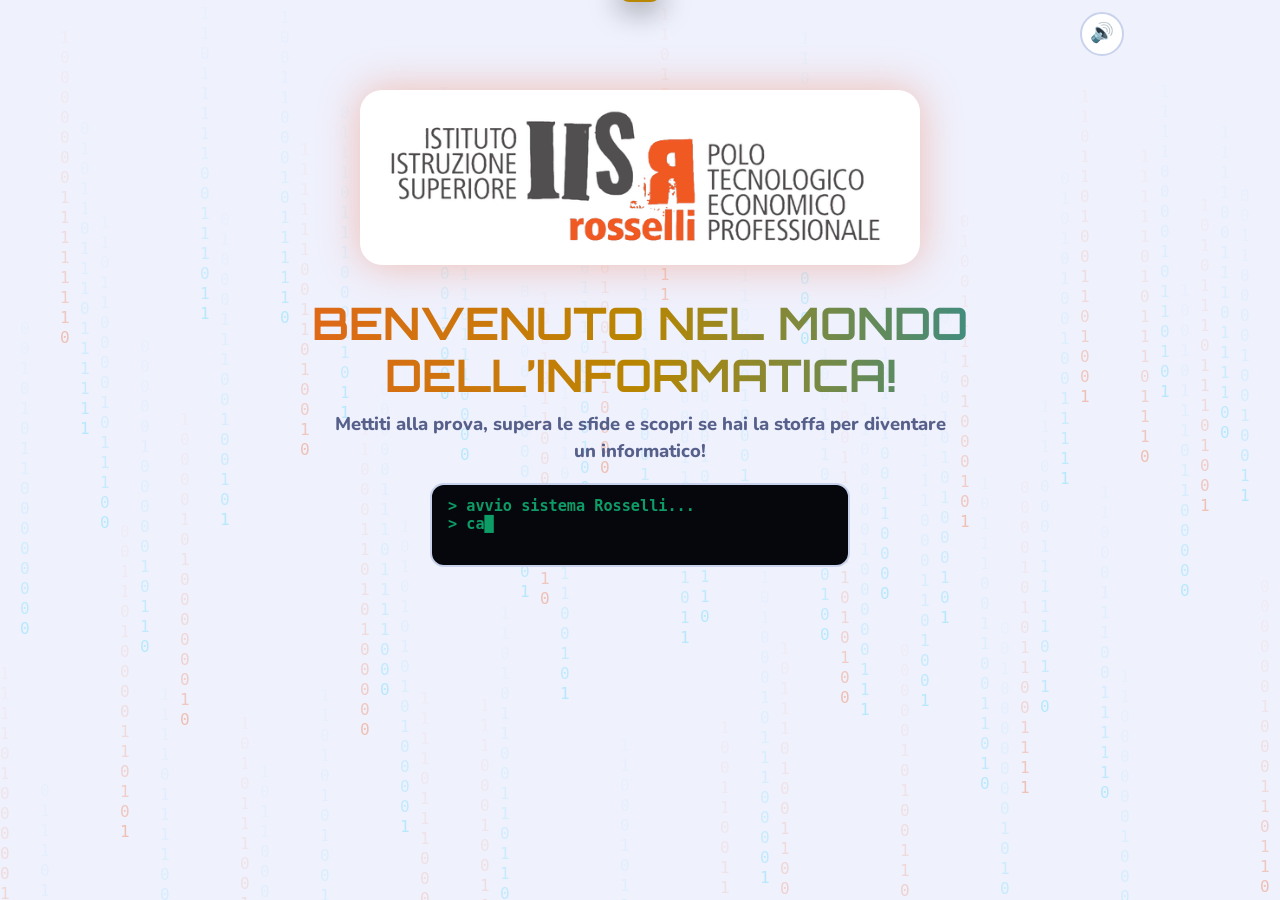
<file: Open Day Informatica – Rosselli-Rasetti.html>
<!DOCTYPE html>
<html lang="it">
<head>
<meta charset="UTF-8">
<meta name="viewport" content="width=device-width, initial-scale=1, viewport-fit=cover">
<title>Open Day Informatica – IIS Rosselli-Rasetti</title>
<link rel="stylesheet" href="https://fonts.googleapis.com/css2?family=Orbitron:wght@700;900&family=Nunito:wght@600;800&display=swap">
<style>
:root{--bg:#0b0e18;--fade:rgba(11,14,24,.14);--card:#161b2e;--card2:#1e2540;--tx:#f2f5ff;--mut:#9aa6c9;--or:#f15a22;--cy:#27d3ff;--gr:#2ee59d;--rd:#ff5470;--yl:#ffd23f;--bd:#2c3558;
box-sizing:border-box;padding-top:env(safe-area-inset-top,0px);padding-bottom:env(safe-area-inset-bottom,0px);color-scheme:dark}
@media (prefers-color-scheme:light){:root{--bg:#eef2fb;--fade:rgba(238,242,251,.14);--card:#fff;--card2:#e6ebf8;--tx:#1b2140;--mut:#56608a;--bd:#c9d2ec;--cy:#0a8fb8;--gr:#0d9c66;--rd:#d62f4d;--yl:#b88600;color-scheme:light}}
html{scroll-padding-top:env(safe-area-inset-top,0px)}
*{box-sizing:border-box}
body{margin:0;background:var(--bg);color:var(--tx);font:800 17px/1.45 Nunito,system-ui,sans-serif;min-height:100vh;overflow-x:hidden}
#bg{position:fixed;inset:0;z-index:0;opacity:.5}
#app{position:relative;z-index:1;max-width:1000px;margin:0 auto;padding:12px 16px 40px}
h1,h2,h3,.ft{font-family:Orbitron,Nunito,system-ui,sans-serif;margin:0}
header{display:flex;align-items:center;gap:12px;flex-wrap:wrap;margin-bottom:14px}
.lg{height:44px;background:#fff;border-radius:12px;padding:4px 10px;cursor:pointer}
.sp{flex:1}
.chip{background:var(--card);border:2px solid var(--bd);border-radius:999px;padding:6px 14px;display:flex;align-items:center;gap:8px;font-weight:900}
.bar{width:110px;height:10px;background:var(--card2);border-radius:9px;overflow:hidden}
.bar i{display:block;height:100%;width:0;background:linear-gradient(90deg,var(--or),var(--yl));transition:width .6s}
body[data-s=start] .hd{display:none}
button{font:inherit;cursor:pointer;color:inherit}
.btn{background:var(--or);color:#fff;border:0;border-radius:16px;padding:14px 26px;font-weight:900;font-size:1.05rem;box-shadow:0 5px 0 #a73a12;transition:transform .15s,box-shadow .15s}
.btn:hover{transform:translateY(-3px);box-shadow:0 8px 0 #a73a12}
.btn:active{transform:translateY(3px);box-shadow:0 2px 0 #a73a12}
.btn.g{background:var(--card2);box-shadow:0 5px 0 var(--bd);color:var(--tx)}
.btn:disabled{opacity:.4;cursor:not-allowed;transform:none}
.snd{width:44px;height:44px;border-radius:50%;border:2px solid var(--bd);background:var(--card);font-size:1.2rem}
.scr{animation:in .45s ease both}
@keyframes in{from{opacity:0;transform:translateY(18px) scale(.98)}to{opacity:1;transform:none}}
.hero{text-align:center;padding:20px 0}
.hero .big{background:#fff;border-radius:22px;padding:12px 20px;width:min(560px,92%);box-shadow:0 0 40px rgba(241,90,34,.35);animation:fl 4s ease-in-out infinite}
@keyframes fl{50%{transform:translateY(-8px)}}
.hero h1{font-size:clamp(1.5rem,5vw,2.8rem);margin:26px 0 10px;line-height:1.15;background:linear-gradient(90deg,var(--or),var(--yl),var(--cy));-webkit-background-clip:text;background-clip:text;color:transparent}
.hero p{color:var(--mut);font-size:1.15rem;max-width:620px;margin:0 auto 18px}
.term{font:700 .95rem ui-monospace,Consolas,monospace;color:var(--gr);background:#05070d;border:2px solid var(--bd);border-radius:14px;max-width:420px;margin:0 auto 22px;padding:12px 16px;text-align:left;min-height:84px}
.term b{animation:bl 1s steps(2) infinite}@keyframes bl{50%{opacity:0}}
.big-btn{font-size:1.3rem;padding:18px 40px;animation:pu 1.6s infinite}
@keyframes pu{50%{transform:scale(1.06)}}
h2{font-size:1.5rem;margin:6px 0 14px}
.grid{display:grid;grid-template-columns:repeat(auto-fill,minmax(270px,1fr));gap:16px}
.card{background:var(--card);border:2px solid var(--bd);border-radius:22px;padding:20px;display:flex;flex-direction:column;gap:8px;transition:transform .2s,border-color .2s,box-shadow .2s}
.card:hover{transform:translateY(-6px) rotate(-.4deg);border-color:var(--c,var(--cy));box-shadow:0 10px 30px rgba(0,0,0,.25)}
.card .ic{font-size:2.6rem;line-height:1}
.card h3{font-size:1.05rem;color:var(--c,var(--cy))}
.card p{margin:0;color:var(--mut);flex:1}
.card .btn{align-self:flex-start;padding:10px 20px;box-shadow:0 4px 0 #a73a12}
.tag{font-size:.85rem;color:var(--gr)}
.panel{background:var(--card);border:2px solid var(--bd);border-radius:24px;padding:22px}
.dots{display:flex;gap:6px;margin-bottom:14px}.dots i{flex:1;height:8px;border-radius:6px;background:var(--card2)}.dots i.on{background:var(--cy)}.dots i.ok{background:var(--gr)}.dots i.ko{background:var(--rd)}
.q{font-size:1.25rem;margin:0 0 14px}
.big-e{font-size:4rem;text-align:center;animation:fl 3s infinite}
pre{background:#05070d;color:#7dffb5;border-radius:14px;padding:14px;overflow-x:auto;font:700 1rem ui-monospace,Consolas,monospace;margin:0 0 14px;max-width:100%}
.opts{display:grid;grid-template-columns:repeat(auto-fit,minmax(220px,1fr));gap:12px}
.opt{background:var(--card2);border:2px solid var(--bd);border-radius:16px;padding:14px 16px;text-align:left;font-weight:800;transition:all .15s}
.opt:hover:not(:disabled){border-color:var(--cy);transform:scale(1.03)}
.opt.ok{background:var(--gr);border-color:var(--gr);color:#04140c}.opt.ko{background:var(--rd);border-color:var(--rd);color:#fff;animation:sh .35s}
@keyframes sh{25%{transform:translateX(-8px)}75%{transform:translateX(8px)}}
.inp{width:100%;font:900 1.3rem Orbitron,monospace;padding:14px;border-radius:14px;border:2px solid var(--bd);background:var(--card2);color:var(--tx);text-align:center;margin-bottom:12px;text-transform:uppercase}
.fb{margin-top:14px;padding:14px;border-radius:14px;background:var(--card2);animation:in .3s both}
.fb.ok{border-left:6px solid var(--gr)}.fb.ko{border-left:6px solid var(--rd)}
.row{display:flex;gap:12px;flex-wrap:wrap;margin-top:16px;justify-content:center}
.center{text-align:center}
.score{font:900 3rem Orbitron;color:var(--yl)}
.bd{display:grid;grid-template-columns:repeat(auto-fit,minmax(140px,1fr));gap:12px;margin:16px 0}
.b{background:var(--card2);border:2px solid var(--bd);border-radius:18px;padding:12px;text-align:center;font-size:.9rem}
.b span{font-size:2.2rem;display:block}.b.lock{opacity:.35;filter:grayscale(1)}.b.get{border-color:var(--yl);animation:pu 1s 2}
.tabs{display:flex;gap:10px;flex-wrap:wrap;margin-bottom:14px}.tabs .btn{padding:10px 18px;box-shadow:0 4px 0 var(--bd)}.tabs .btn.a{background:var(--cy);color:#041018;box-shadow:0 4px 0 #0a7a99}
.info{display:grid;grid-template-columns:repeat(auto-fit,minmax(230px,1fr));gap:12px}
.info div{background:var(--card2);border-radius:16px;padding:14px}.info div b{display:block;color:var(--cy)}
#toast{position:fixed;left:50%;top:calc(14px + env(safe-area-inset-top,0px));transform:translate(-50%,-150%);background:var(--yl);color:#1b1500;padding:12px 22px;border-radius:16px;font-weight:900;z-index:9;transition:transform .5s;box-shadow:0 8px 30px rgba(0,0,0,.4)}
#toast.s{transform:translate(-50%,0)}
.cf{position:fixed;top:-40px;z-index:8;font-size:1.6rem;pointer-events:none;animation:fall linear forwards}
@keyframes fall{to{transform:translateY(110vh) rotate(540deg)}}
.tm2{display:flex;gap:12px;margin-bottom:14px}.team{flex:1;background:var(--card);border:3px solid var(--bd);border-radius:18px;padding:10px;text-align:center;transition:all .3s}.team.on{border-color:var(--yl);box-shadow:0 0 22px rgba(255,210,63,.35);transform:scale(1.03)}
.team input{background:transparent;border:0;color:var(--tx);font:900 .95rem Orbitron,sans-serif;text-align:center;width:100%;outline:0}.team b{font:900 1.8rem Orbitron,sans-serif;color:var(--yl)}
.rg{display:grid;grid-template-columns:minmax(260px,380px) 1fr;gap:20px;align-items:start}@media(max-width:780px){.rg{grid-template-columns:1fr}}
#wc{width:100%;height:auto;max-width:380px;display:block;margin:0 auto 12px}
.wd{display:flex;flex-wrap:wrap;gap:10px 18px;justify-content:center;margin:10px 0 12px}.wd>div{display:flex;gap:4px}
.lb{width:clamp(22px,5vw,36px);height:clamp(30px,7vw,46px);border-radius:8px;background:var(--yl);color:#1b1500;font:900 clamp(.9rem,2.6vw,1.2rem) Orbitron,sans-serif;display:flex;align-items:center;justify-content:center}.lb.h{background:var(--card2);border:2px solid var(--bd);color:transparent}.lb.n{animation:pu .6s}
.kb{display:grid;grid-template-columns:repeat(auto-fit,minmax(38px,1fr));gap:6px;margin:12px 0}.k{padding:9px 0;border-radius:10px;border:2px solid var(--bd);background:var(--card2);font-weight:900}.k.v{border-color:var(--cy)}.k:hover:not(:disabled){background:var(--or);color:#fff}.k:disabled{opacity:.25;cursor:not-allowed}
.msg{min-height:3.2em;font-weight:900}.rc .btn{padding:10px 16px;font-size:.95rem}
@media (prefers-reduced-motion:reduce){*{animation:none!important;transition:none!important}}
</style>
</head>
<body data-s="start">
<canvas id="bg"></canvas>
<div id="toast"></div>
<div id="app">
 <header>
  <img class="lg hd" id="hl" alt="IIS Rosselli – torna all’inizio" src="[data-uri]">
  <div class="sp"></div>
  <div class="chip hd">⭐ <span id="sc">0</span> pt</div>
  <div class="chip hd"><div class="bar"><i id="pb"></i></div><span id="pt">0/6</span></div>
  <button class="snd" id="sb" title="Suoni on/off" aria-label="Attiva o disattiva i suoni">🔊</button>
 </header>
 <main id="main"></main>
</div>
<script>
/* ===== CONTENUTI (modifica qui domande, testi e punti) ===== */
const PT=10, BONUS=20;
const ACT=[
{id:'quiz',ic:'🧠',t:'QUIZ INFORMATICO',c:'#27d3ff',d:'5 domande su computer, Internet e tecnologia. Quanto ne sai?',qs:[
 {q:'Cosa significa la sigla “www”?',o:['World Wide Web','Wide Window Web','Web World Wire','Wonderful Web Works'],a:0,x:'Il World Wide Web è l’insieme delle pagine collegate tra loro su Internet.'},
 {q:'Quanti bit ci sono in un byte?',o:['4','8','10','16'],a:1,x:'1 byte = 8 bit. Ogni bit può valere solo 0 oppure 1!'},
 {q:'Quale di questi è un sistema operativo?',o:['Chrome','Word','Linux','Google'],a:2,x:'Linux, come Windows, macOS e Android, gestisce il computer. Chrome e Word sono programmi.'},
 {q:'A cosa serve un antivirus?',o:['Ad andare più veloce online','A proteggere il PC da software dannosi','A stampare i documenti','A cambiare lo sfondo'],a:1,x:'Un antivirus cerca e blocca i malware prima che facciano danni.'},
 {q:'Che cos’è un file “.jpg”?',o:['Un videogioco','Una canzone','Un’immagine','Un programma'],a:2,x:'JPG è un formato di immagine compressa, usato per le foto.'}]},
{id:'code',ic:'💻',t:'INDOVINA IL CODICE',c:'#2ee59d',d:'Leggi piccoli pezzi di codice Python e trova cosa fanno… o dov’è l’errore!',qs:[
 {q:'Cosa stampa questo codice?',k:'print(2 + 3)',o:['23','5','2 + 3','Errore'],a:1,x:'Python calcola 2 + 3 e stampa il risultato: 5.'},
 {q:'Cosa stampa questo ciclo?',k:'for i in range(3):\n    print(i)',o:['1 2 3','0 1 2','0 1 2 3','3 3 3'],a:1,x:'range(3) parte da 0: i vale 0, 1 e 2.'},
 {q:'Trova l’errore!',k:'x = 7\nif x = 5:\n    print("Cinque")',o:['Manca print','Per confrontare serve ==','x non può valere 7','Manca un punto'],a:1,x:'Un = assegna un valore, un == confronta due valori.'},
 {q:'Quanto vale x alla fine?',k:'x = 4\nx = x + 1',o:['4','1','5','x + 1'],a:2,x:'Si prende x (4), si somma 1 e il risultato (5) torna in x.'},
 {q:'Completa per scrivere “Ciao” 3 volte:',k:'___ i in range(3):\n    print("Ciao")',o:['for','if','print','stop'],a:0,x:'“for” crea un ciclo che ripete le istruzioni.'}]},
{id:'hack',ic:'🕵️',t:'HACKER CHALLENGE',c:'#f15a22',d:'Decifra messaggi segreti, binario e PIN. Sei pronto a violare il sistema?',qs:[
 {q:'Messaggio in codice! Ogni lettera è spostata di +1 nell’alfabeto: “DJBP”. Qual è la parola vera?',o:['CIAO','DAVE','BEBE','CAPO'],a:0,x:'D→C, J→I, B→A, P→O: la parola è CIAO. È il cifrario di Cesare!'},
 {q:'Il numero binario 101 quanto vale in decimale?',o:['3','4','5','101'],a:2,x:'1×4 + 0×2 + 1×1 = 5.'},
 {q:'Trova il PIN a 3 cifre: tutte le cifre sono uguali e la loro somma è 6.',in:1,a:'222',x:'2 + 2 + 2 = 6. PIN: 222.'},
 {q:'Decifra (ogni lettera è spostata di +1): “TFSWFS”. Scrivi la parola.',in:1,a:'SERVER',x:'T→S, F→E, S→R, W→V, F→E, S→R: SERVER, il computer che fornisce servizi in rete.'},
 {q:'Ricevi un’email: “Hai vinto un iPhone! Clicca qui e inserisci la password”. Che fai?',o:['Clicco subito','Rispondo con la password','La cancello: è phishing','La inoltro a tutti'],a:2,x:'È una truffa (phishing). Mai dare password a chi te le chiede via email.'}]},
{id:'hw',ic:'🔧',t:'HARDWARE DETECTIVE',c:'#ffd23f',d:'Riconosci i componenti del computer dagli indizi. Chi è chi?',qs:[
 {e:'🧠',q:'È il “cervello” del PC: esegue tutti i calcoli.',o:['CPU','RAM','SSD','GPU'],a:0,x:'La CPU (processore) esegue le istruzioni dei programmi.'},
 {e:'🎮',q:'Disegna la grafica dei videogiochi e dei video.',o:['SSD','GPU','Scheda madre','RAM'],a:1,x:'La GPU (scheda video) è specializzata nella grafica.'},
 {e:'💾',q:'Conserva file e programmi, anche a PC spento. È veloce e non ha parti in movimento.',o:['RAM','CPU','SSD','GPU'],a:2,x:'L’SSD è la memoria di massa moderna: sostituisce il vecchio hard disk.'},
 {e:'🧩',q:'Memoria velocissima ma temporanea: ricorda i programmi aperti.',o:['SSD','CPU','Scheda madre','RAM'],a:3,x:'La RAM si svuota allo spegnimento: serve solo per lavorare in fretta.'},
 {e:'🔌',q:'È la grande scheda su cui si collegano tutti gli altri componenti.',o:['Scheda madre','Alimentatore','GPU','Mouse'],a:0,x:'La scheda madre fa comunicare CPU, RAM, SSD e GPU tra loro.'}]},
{id:'logic',ic:'🧩',t:'LOGIC GAME',c:'#b583ff',d:'Sequenze e rompicapi per allenare il ragionamento da programmatore.',qs:[
 {q:'Quale numero continua? 2, 4, 8, 16, …',o:['24','30','32','36'],a:2,x:'Ogni numero è il doppio del precedente: 16 × 2 = 32.'},
 {q:'Quale numero continua? 1, 1, 2, 3, 5, …',o:['6','7','8','9'],a:2,x:'Sequenza di Fibonacci: ogni numero è la somma dei due precedenti (3 + 5 = 8).'},
 {q:'Tutti i robot sono macchine. R2 è un robot. Quindi R2 è…',o:['Una persona','Una macchina','Un animale','Non si sa'],a:1,x:'Se tutti i robot sono macchine, ogni robot (R2 compreso) lo è.'},
 {q:'Un pastore ha 10 pecore. Tutte tranne 4 scappano. Quante ne restano?',o:['4','6','10','0'],a:0,x:'“Tutte tranne 4” significa che 4 non scappano: ne restano 4!'},
 {q:'Quale numero continua? 1, 4, 9, 16, …',o:['20','24','25','32'],a:2,x:'Sono i quadrati: 1², 2², 3², 4²… quindi 5² = 25.'}]}];
const INFO={t:'SCOPRI L’INDIRIZZO INFORMATICO',ic:'🚀',c:'#ff7ab8',d:'Materie, laboratori e futuro: scopri cosa ti aspetta al Liceo Tecnologico Informatica.'};
const TABS=[
{n:'📚 Cosa si studia',l:[['💻','Informatica','Programmare, creare algoritmi, siti web e basi di dati.'],['📐','Matematica e Fisica','La logica e i modelli che stanno dietro ogni tecnologia.'],['🌐','Sistemi e reti','Come comunicano i computer e come funziona Internet.'],['🇬🇧','Inglese tecnico','La lingua del codice e della tecnologia mondiale.'],['🧬','Scienze e cultura generale','Italiano, storia, scienze: un liceo completo!']]},
{n:'🛠️ I laboratori',l:[['🖥️','Laboratorio di informatica','Si programma, si sperimenta, si sbaglia e si riprova insieme.'],['🤖','Robotica e microcontrollori','Costruire e far muovere piccoli robot e circuiti.'],['🛡️','Sicurezza informatica','Imparare a difendersi dai pericoli del web.'],['👥','Progetti di gruppo','Si lavora in squadra, come in una vera azienda tech.']]},
{n:'🎓 Dopo il diploma',l:[['🏛️','Università','Informatica, Ingegneria, Matematica, Fisica e molto altro.'],['🎯','ITS e formazione tecnica','Percorsi professionalizzanti molto richiesti dalle aziende.'],['💼','Lavoro','Sviluppatore, esperto di cybersecurity, data analyst, game designer…'],['🌍','Un mondo di possibilità','L’informatica serve in ogni settore: salute, arte, sport, ambiente.']]}];
const COST=1000;
const RUOTA={t:'RUOTA DELLA FORTUNA',ic:'🎡',c:'#ff9f1c',d:'Sfida a 2 squadre: gira la ruota, scopri le lettere e indovina la frase misteriosa!'};
const FR=[['Hardware','MOUSE E TASTIERA'],['Internet e Web','NAVIGARE SU INTERNET'],['Programmazione','IL CODICE SORGENTE'],['Scuola','IL LABORATORIO DI INFORMATICA'],['Dispositivi','LO SCHERMO TOUCH'],['Sicurezza','PASSWORD SICURA'],['Hardware','PROCESSORE VELOCE'],['Intelligenza Artificiale','ROBOT INTELLIGENTE'],['Programmazione','CICLO FOR E WHILE'],['Reti','IL ROUTER COLLEGA I COMPUTER'],['Videogiochi','CREARE UN VIDEOGIOCO'],['Sicurezza','ATTENTO AL PHISHING'],['Hardware','SCHEDA MADRE E MEMORIA RAM']];
const SP=[100,200,500,50,300,1000,200,400,'BANCAROTTA',150,600,300,800,'PERDI TURNO',250,500];
const SC=['#27d3ff','#ffd23f','#2ee59d','#ff9f1c','#b583ff','#ff7ab8'];
const BD=[
{ic:'👣',n:'Primo passo nel coding',ok:s=>s.code},
{ic:'🔍',n:'Detective dell’hardware',ok:s=>s.hw&&s.hw.ok>=4},
{ic:'🧩',n:'Mente logica',ok:s=>s.logic&&s.logic.ok>=4},
{ic:'🛰️',n:'Cyber Explorer',ok:s=>s.hack},
{ic:'🎡',n:'Campioni della Ruota',ok:s=>s.ruota},
{ic:'🏆',n:'Genio dell’informatica',ok:s=>[...ACT.map(a=>a.id),'info','ruota'].every(i=>s[i])}];
/* ===== STATO ===== */
const $=s=>document.querySelector(s), esc=s=>String(s).replace(/[&<>]/g,c=>({'&':'&amp;','<':'&lt;','>':'&gt;'}[c]));
let S={done:{}},snd=true,P=null,seen=new Set([0]);
try{const x=JSON.parse(localStorage.getItem('rr_open'));if(x&&x.done)S=x}catch(_){}
const save=()=>{try{localStorage.setItem('rr_open',JSON.stringify(S))}catch(_){}};
const total=()=>Object.values(S.done).reduce((a,d)=>a+d.pts,0), nd=()=>Object.keys(S.done).length, ALL=ACT.length+2;
const MAX=ACT.reduce((a,x)=>a+x.qs.length*PT+BONUS,0)+2*BONUS;
const earned=()=>BD.filter(b=>b.ok(S.done));
/* ===== SUONI ===== */
let AC;function beep(f,d=.12,t='square',dl=0){if(!snd)return;try{AC=AC||new(window.AudioContext||window.webkitAudioContext)();const o=AC.createOscillator(),g=AC.createGain();o.type=t;o.frequency.value=f;g.gain.setValueAtTime(.08,AC.currentTime+dl);g.gain.exponentialRampToValueAtTime(.001,AC.currentTime+dl+d);o.connect(g);g.connect(AC.destination);o.start(AC.currentTime+dl);o.stop(AC.currentTime+dl+d)}catch(_){}}
const sOk=()=>{beep(660,.1);beep(880,.18,'square',.1)},sKo=()=>beep(150,.3,'sawtooth'),sClk=()=>beep(440,.06),sWin=()=>[523,659,784,1047].forEach((f,i)=>beep(f,.2,'triangle',i*.12));
$('#sb').onclick=()=>{snd=!snd;$('#sb').textContent=snd?'🔊':'🔇';sClk()};
/* ===== UI ===== */
function hud(){$('#sc').textContent=total();$('#pt').textContent=nd()+'/'+ALL;$('#pb').style.width=(nd()/ALL*100)+'%'}
function go(html,s){document.body.dataset.s=s||'';$('#main').innerHTML='<div class="scr">'+html+'</div>';hud();window.scrollTo({top:0,behavior:'smooth'})}
function toast(m){const t=$('#toast');t.textContent=m;t.classList.add('s');setTimeout(()=>t.classList.remove('s'),2800)}
function conf(n=50){const E=['🎉','⭐','💻','🟧','✨','🏆','👾'];for(let i=0;i<n;i++){const s=document.createElement('span');s.className='cf';s.textContent=E[i%E.length];s.style.left=Math.random()*100+'vw';s.style.animationDuration=(2+Math.random()*2.5)+'s';s.style.animationDelay=Math.random()*.8+'s';document.body.appendChild(s);setTimeout(()=>s.remove(),5500)}}
const LOGO=$('#hl').src;
$('#hl').onclick=()=>{sClk();start()};
/* ===== SCHERMATE ===== */
function start(){
 go(`<div class="hero"><img class="big" src="${LOGO}" alt="IIS Rosselli – Polo tecnologico economico professionale">
 <h1>BENVENUTO NEL MONDO DELL’INFORMATICA!</h1>
 <p>Mettiti alla prova, supera le sfide e scopri se hai la stoffa per diventare un informatico!</p>
 <div class="term" id="tm"></div><button class="btn big-btn" id="go" style="visibility:hidden">▶ INIZIA L’AVVENTURA</button></div>`,'start');
 const L=['> avvio sistema Rosselli...','> caricamento sfide... OK','> giocatore pronto_'];let i=0,j=0,out='';const tm=$('#tm');
 (function type(){if(!tm.isConnected)return;if(i>=L.length){$('#go').style.visibility='visible';return}
  out+=L[i][j++];tm.innerHTML=esc(out).replace(/\n/g,'<br>')+'<b>█</b>';if(j>=L[i].length){i++;j=0;out+='\n';setTimeout(type,250)}else setTimeout(type,28)})();
 $('#go').onclick=()=>{sWin();menu()};
}
function card(a,onclick,label){const d=S.done[a.id];return `<div class="card" style="--c:${a.c}"><div class="ic">${a.ic}</div><h3>${a.t}</h3><p>${a.d}</p>${d?`<div class="tag">✔ Completata · ${d.pts} pt</div>`:''}<button class="btn" data-a="${a.id}">${d?'↻ RIGIOCA':label}</button></div>`}
function menu(){
 const all=nd()>=ALL;
 go(`<h2>🎮 SCEGLI LA TUA MISSIONE</h2><div class="grid">${ACT.map(a=>card(a,0,'▶ INIZIA')).join('')}${card({...RUOTA,id:'ruota'},0,'▶ GIOCA')}${card({...INFO,id:'info'},0,'▶ SCOPRI')}</div>
 <div class="row">${all?'<button class="btn" id="fin">🏁 VEDI IL RISULTATO FINALE</button>':`<div class="chip">Completa tutte le missioni per sbloccare il finale: ${nd()}/${ALL}</div>`}</div>
 <h2 style="margin-top:24px">🏅 I TUOI BADGE</h2>${badges()}`,'menu');
 document.querySelectorAll('[data-a]').forEach(b=>b.onclick=()=>{sClk();b.dataset.a==='info'?info():b.dataset.a==='ruota'?ruota():begin(b.dataset.a)});
 if(all)$('#fin').onclick=final;
}
function badges(n=[]){return `<div class="bd">${BD.map(b=>{const o=b.ok(S.done);return `<div class="b ${o?'':'lock'} ${n.includes(b.n)?'get':''}"><span>${o?b.ic:'🔒'}</span>${b.n}</div>`}).join('')}</div>`}
function begin(id){P={id,i:0,ok:0,r:[]};ask()}
function ask(){
 const A=ACT.find(a=>a.id===P.id),Q=A.qs[P.i];P.lock=0;
 const dots=A.qs.map((_,i)=>`<i class="${i<P.i?P.r[i]:i===P.i?'on':''}"></i>`).join('');
 go(`<div class="panel" style="border-color:${A.c}"><div class="ft" style="color:${A.c};margin-bottom:10px">${A.ic} ${A.t} · ${P.i+1}/${A.qs.length}</div><div class="dots">${dots}</div>
 ${Q.e?`<div class="big-e">${Q.e}</div>`:''}<p class="q">${esc(Q.q)}</p>${Q.k?`<pre>${esc(Q.k)}</pre>`:''}
 ${Q.in?`<input class="inp" id="in" autocomplete="off" autocapitalize="characters" placeholder="Scrivi qui…"><div class="center"><button class="btn" id="ck">VERIFICA</button></div>`
 :`<div class="opts">${Q.o.map((o,k)=>`<button class="opt" data-k="${k}">${esc(o)}</button>`).join('')}</div>`}
 <div id="fb"></div></div><div class="row"><button class="btn g" id="mn">⌂ MENU</button></div>`,'play');
 $('#mn').onclick=menu;
 if(Q.in){$('#ck').onclick=()=>answer(null);$('#in').onkeydown=e=>{if(e.key==='Enter')answer(null)};$('#in').focus({preventScroll:true})}
 else document.querySelectorAll('.opt').forEach(b=>b.onclick=()=>answer(+b.dataset.k));
}
function answer(k){
 if(P.lock)return;const A=ACT.find(a=>a.id===P.id),Q=A.qs[P.i];let ok;
 if(Q.in){const v=$('#in').value.trim().toUpperCase();if(!v)return;ok=v===Q.a;$('#in').disabled=true;$('#ck').remove()}
 else{ok=k===Q.a;document.querySelectorAll('.opt').forEach((b,i)=>{b.disabled=true;if(i===Q.a)b.classList.add('ok');else if(i===k)b.classList.add('ko')})}
 P.lock=1;P.r[P.i]=ok?'ok':'ko';if(ok){P.ok++;sOk()}else sKo();
 const last=P.i===A.qs.length-1;
 $('#fb').innerHTML=`<div class="fb ${ok?'ok':'ko'}"><b>${ok?'✅ Esatto! +'+PT+' punti':'❌ Quasi!'+(Q.in?' La risposta era '+Q.a:'')}</b><br>${esc(Q.x)}</div><div class="row"><button class="btn" id="nx">${last?'🏁 VEDI RISULTATO':'AVANTI ▶'}</button></div>`;
 $('#nx').onclick=()=>{sClk();last?finish():(P.i++,ask())};$('#nx').focus({preventScroll:true});
}
function finish(){
 const A=ACT.find(a=>a.id===P.id),n=A.qs.length,pts=P.ok*PT+BONUS,before=earned().map(b=>b.n),old=S.done[P.id];
 if(!old||pts>=old.pts)S.done[P.id]={pts,ok:P.ok};save();
 const nw=earned().map(b=>b.n).filter(x=>!before.includes(x));
 const msg=P.ok===n?'Perfetto! Sei un fenomeno! 🚀':P.ok>=n-1?'Ottimo lavoro! 💪':P.ok>=2?'Bella prova! Riprova per fare ancora meglio.':'Non mollare: i migliori informatici imparano dagli errori!';
 P.ok>=n-1?(conf(),sWin()):beep(330,.25,'triangle');if(nw.length)setTimeout(()=>toast('🏅 Nuovo badge: '+nw[0]),600);
 done(`${A.ic} ${A.t}`,P.ok+'/'+n+' risposte corrette',pts,msg,nw,()=>begin(P.id));
}
function done(t,sub,pts,msg,nw,again){
 go(`<div class="panel center"><div class="ft">MISSIONE COMPLETATA</div><h2>${t}</h2><p>${sub}</p><div class="score">+${pts}</div><p>${msg}</p>
 ${nw.length?`<h3>🏅 Badge sbloccati</h3>${badges(nw)}`:''}
 <div class="row"><button class="btn g" id="ag">↻ RIPROVA</button><button class="btn" id="mn">⌂ TORNA AL MENU</button>${nd()>=ALL?'<button class="btn" id="fin">🏁 VAI AL FINALE</button>':''}</div></div>`,'res');
 $('#ag').onclick=again;$('#mn').onclick=menu;if(nd()>=ALL)$('#fin').onclick=final;
}
function info(){
 const draw=t=>{seen.add(t);const T=TABS[t];
  go(`<h2>${INFO.ic} ${INFO.t}</h2><div class="tabs">${TABS.map((x,i)=>`<button class="btn ${i===t?'a':'g'}" data-t="${i}">${x.n}</button>`).join('')}</div>
  <div class="panel"><div class="info">${T.l.map(r=>`<div><b>${r[0]} ${r[1]}</b>${r[2]}</div>`).join('')}</div></div>
  <div class="row"><button class="btn g" id="mn">⌂ MENU</button><button class="btn" id="ok" ${seen.size<TABS.length?'disabled':''}>${seen.size<TABS.length?'👀 Guarda tutte le sezioni ('+seen.size+'/'+TABS.length+')':'✔ HO CAPITO! +'+BONUS+' PT'}</button></div>`,'info');
  document.querySelectorAll('[data-t]').forEach(b=>b.onclick=()=>{sClk();draw(+b.dataset.t)});
  $('#mn').onclick=menu;
  $('#ok').onclick=()=>{const before=earned().map(b=>b.n);if(!S.done.info)S.done.info={pts:BONUS,ok:0};save();sWin();conf(25);
   done(`${INFO.ic} ${INFO.t}`,'Ora conosci l’indirizzo informatico!',BONUS,'Ti aspettiamo a scuola per vedere i laboratori dal vivo! 👋',earned().map(b=>b.n).filter(x=>!before.includes(x)),()=>{seen=new Set([0]);info()})};
 };draw(0);
}
function ruota(){
 const R={sc:[0,0],nm:['Squadra A','Squadra B'],t:0,ang:0,spin:false,over:false,k:0,st:'spin'},V='AEIOU',g=id=>document.getElementById(id),live=()=>!!g('wc');
 go(`<h2>🎡 RUOTA DELLA FORTUNA</h2><div class="tm2">${[0,1].map(i=>`<div class="team" id="tc${i}"><input id="tn${i}" value="${R.nm[i]}" maxlength="14" aria-label="Nome squadra ${i+1}"><b id="ts${i}">0</b> pt</div>`).join('')}</div>
 <div class="panel rg"><div><canvas id="wc" width="360" height="360"></canvas><div class="center"><button class="btn" id="sp">🎡 GIRA LA RUOTA!</button></div></div>
 <div><div class="ft" id="cat" style="color:var(--yl)"></div><div class="wd" id="bd"></div><div class="msg" id="ms"></div><div id="wn" class="row" style="margin:0"></div><div class="kb" id="kb"></div>
 <div id="fr" class="row" style="display:none;margin:0 0 10px"><input class="inp" id="fi" style="margin:0;flex:1;min-width:180px" placeholder="Scrivi la frase intera"><button class="btn" id="fc">CONFERMA</button></div>
 <div class="row rc" style="justify-content:flex-start;margin-top:6px"><button class="btn g" id="bv">🛒 Vocale (${COST} pt)</button><button class="btn g" id="bf">🎯 Frase finale</button><button class="btn g" id="bp">⏭ Passa turno</button><button class="btn g" id="bn">🔄 Nuova frase</button></div></div></div>
 <div class="row"><button class="btn g" id="mn">⌂ MENU</button></div>`,'ruota');
 const nm=()=>R.nm[R.t],later=(f,m)=>{const k=R.k;setTimeout(()=>{if(live()&&R.k===k)f()},m)};
 const ms=(t,c)=>{g('ms').textContent=t;g('ms').style.color=c||'var(--tx)'};
 const ui=()=>[0,1].forEach(i=>{g('ts'+i).textContent=R.sc[i];g('tc'+i).classList.toggle('on',R.t===i)});
 const solved=()=>[...R.ph[1]].every(c=>c===' '||R.g.includes(c));
 function board(n){g('bd').innerHTML=R.ph[1].split(' ').map(w=>'<div>'+[...w].map(c=>R.g.includes(c)?`<span class="lb ${c===n?'n':''}">${c}</span>`:'<span class="lb h">_</span>').join('')+'</div>').join('')}
 function keys(m){g('kb').innerHTML=[...'ABCDEFGHIJKLMNOPQRSTUVWXYZ'].map(l=>`<button class="k ${V.includes(l)?'v':''}" data-l="${l}" ${((m==='c'&&!V.includes(l))||(m==='v'&&V.includes(l)))&&!R.g.includes(l)?'':'disabled'}>${l}</button>`).join('');
  document.querySelectorAll('.k').forEach(b=>b.onclick=()=>pick(b.dataset.l))}
 function draw(){const x=g('wc').getContext('2d'),n=SP.length,arc=2*Math.PI/n,m=180,r=170;x.clearRect(0,0,360,360);x.save();x.translate(m,m);x.rotate(R.ang);
  SP.forEach((v,i)=>{const sp=typeof v==='string';x.beginPath();x.moveTo(0,0);x.arc(0,0,r,i*arc,(i+1)*arc);x.closePath();x.fillStyle=sp?(v[0]==='B'?'#2a2a3a':'#6b1f33'):SC[i%6];x.fill();x.lineWidth=2;x.strokeStyle='#0b0e18';x.stroke();
   x.save();x.rotate(i*arc+arc/2);x.textAlign='right';x.fillStyle=sp?'#fff':'#0b0e18';x.font=(sp?'900 11px':'900 16px')+' Nunito,Arial,sans-serif';x.fillText(v,r-12,5);x.restore()});
  x.restore();x.beginPath();x.arc(m,m,24,0,7);x.fillStyle='#f15a22';x.fill();x.lineWidth=4;x.strokeStyle='#fff';x.stroke();
  x.beginPath();x.moveTo(m-15,2);x.lineTo(m+15,2);x.lineTo(m,36);x.closePath();x.fillStyle='#fff';x.fill();x.strokeStyle='#f15a22';x.lineWidth=3;x.stroke()}
 function np(){R.k++;R.ph=FR[Math.random()*FR.length|0];R.g=[];R.st='spin';R.over=false;g('cat').textContent='Categoria: '+R.ph[0];g('wn').innerHTML='';g('fr').style.display='none';g('sp').disabled=false;board();keys();ms(nm()+', gira la ruota!');ui()}
 function turn(){if(R.over)return;R.t=1-R.t;R.st='spin';keys();g('sp').disabled=false;ms('Tocca a '+nm()+': gira la ruota!');ui()}
 function res(v){
  if(v==='BANCAROTTA'){R.sc[R.t]=0;ui();sKo();ms('💥 BANCAROTTA! '+nm()+' perde tutti i punti.','var(--rd)');later(turn,2200)}
  else if(v==='PERDI TURNO'){sKo();ms('🛑 PERDI TURNO! '+nm()+' cede la mano.','var(--rd)');later(turn,2200)}
  else{R.val=v;R.st='c';sOk();ms(`Spicchio da ${v} pt: scegli una CONSONANTE!`,'var(--gr)');keys('c')}}
 function pick(l){
  if(R.st!=='c'&&R.st!=='v')return;const v=R.st==='v',c=[...R.ph[1]].filter(x=>x===l).length;R.g.push(l);keys();
  if(c){if(!v)R.sc[R.t]+=c*R.val;R.st='spin';sOk();board(l);ui();if(solved())return win(false);
   ms(`✅ La ${l} compare ${c} volta/e${v?'':' (+'+c*R.val+' pt)'}! ${nm()} continua: gira ancora o compra una vocale.`,'var(--gr)');g('sp').disabled=false}
  else{R.st='wait';sKo();ms(`❌ La ${l} non c’è. Il turno passa all’altra squadra.`,'var(--rd)');later(turn,2000)}}
 function win(f){
  const before=earned().map(b=>b.n);R.over=true;R.st='wait';if(f){[...R.ph[1]].forEach(c=>{if(c!==' '&&!R.g.includes(c))R.g.push(c)});R.sc[R.t]+=2000}
  board();ui();keys();g('sp').disabled=true;g('fr').style.display='none';const first=!S.done.ruota;if(first){S.done.ruota={pts:BONUS,ok:0};save();hud()}
  sWin();conf(70);ms(`🏆 ${nm()} vince la manche con ${R.sc[R.t]} pt!${f?' (+2000 per la frase finale)':''}${first?' Bonus missione: +'+BONUS+' punti!':''}`,'var(--yl)');
  const nw=earned().map(b=>b.n).filter(x=>!before.includes(x));if(nw.length)setTimeout(()=>toast('🏅 Nuovo badge: '+nw[0]),500);
  if(nd()>=ALL){g('wn').innerHTML='<button class="btn" id="fin">🏁 VAI AL FINALE</button>';g('fin').onclick=final}}
 g('sp').onclick=()=>{
  if(R.spin||R.over||R.st!=='spin')return;R.spin=true;g('sp').disabled=true;ms(nm()+' gira la ruota…','var(--yl)');
  const n=SP.length,arc=2*Math.PI/n,idx=Math.random()*n|0,a0=R.ang,tg=-Math.PI/2-(idx+.5)*arc,d=((tg-a0)%(2*Math.PI)+2*Math.PI)%(2*Math.PI)+10*Math.PI;let t0=null,lk=-1;
  const f=ts=>{t0=t0||ts;const p=Math.min((ts-t0)/3000,1);R.ang=a0+d*(1-Math.pow(1-p,3));draw();const k=Math.floor(R.ang/arc);if(k!==lk){lk=k;beep(1100,.03)}
   if(p<1&&live())requestAnimationFrame(f);else if(live()){R.spin=false;res(SP[idx])}};requestAnimationFrame(f);
  };
 g('bv').onclick=()=>{if(R.st!=='spin'||R.spin||R.over)return;if(R.sc[R.t]<COST){sKo();ms(`Servono ${COST} punti per una vocale: ${nm()} ne ha ${R.sc[R.t]}.`,'var(--rd)');return}
  if([...V].every(x=>R.g.includes(x))){ms('Le vocali sono finite!');return}
  R.sc[R.t]-=COST;R.st='v';g('sp').disabled=true;ui();ms('Vocale acquistata (−'+COST+' pt): scegli una VOCALE!','var(--yl)');keys('v')};
 g('bf').onclick=()=>{if(R.spin||R.over)return;if(R.st==='f'){R.st='spin';g('fr').style.display='none';g('sp').disabled=false;return}
  if(R.st!=='spin')return;R.st='f';g('sp').disabled=true;g('fr').style.display='flex';g('fi').value='';g('fi').focus()};
 const conf2=()=>{if(R.st!=='f')return;const v=g('fi').value.trim().toUpperCase().replace(/\s+/g,' ');if(!v)return;
  if(v===R.ph[1])win(true);else{R.st='wait';g('fr').style.display='none';sKo();ms(`❌ Frase sbagliata! Il turno passa all’altra squadra.`,'var(--rd)');later(turn,2000)}};
 g('fc').onclick=conf2;g('fi').onkeydown=e=>{if(e.key==='Enter')conf2()};
 g('bp').onclick=()=>{if(R.st==='spin'&&!R.spin&&!R.over){sClk();turn()}};
 g('bn').onclick=()=>{if(!R.spin){sClk();np()}};
 g('mn').onclick=()=>{R.k++;menu()};
 [0,1].forEach(i=>g('tn'+i).oninput=e=>{R.nm[i]=e.target.value||'Squadra '+'AB'[i]});
 document.onkeydown=e=>{if(!live()||e.target.tagName==='INPUT')return;const l=e.key.toUpperCase(),b=/^[A-Z]$/.test(l)&&document.querySelector(`.k[data-l="${l}"]`);if(b&&!b.disabled)b.click()};
 draw();np();
}
function final(){
 const p=total(),r=p/MAX,m=r>.85?'Sei un vero genio dell’informatica!':r>.6?'Hai un grande talento da programmatore!':'Hai fatto il primo passo: il bello viene adesso!';
 sWin();conf(90);setTimeout(()=>conf(60),1800);
 go(`<div class="panel center"><div class="big-e">🏆</div><h2>MISSIONE COMPIUTA!</h2><p>Complimenti! Hai completato la tua prima missione nel mondo dell’informatica!</p>
 <div class="score">${p} / ${MAX}</div><p>${m}</p>${badges()}
 <div class="row"><button class="btn" id="rp">↻ RIGIOCA</button><button class="btn g" id="st">⌂ TORNA ALL’INIZIO</button></div></div>`,'fin');
 $('#rp').onclick=()=>{S={done:{}};seen=new Set([0]);save();menu()};$('#st').onclick=start;
}
/* ===== SFONDO ANIMATO ===== */
const cv=$('#bg'),cx=cv.getContext('2d');let dr=[];
function rs(){cv.width=innerWidth;cv.height=innerHeight;dr=Array.from({length:Math.ceil(cv.width/20)},()=>Math.random()*40)}
addEventListener('resize',rs);rs();
setInterval(()=>{if(document.hidden||matchMedia('(prefers-reduced-motion:reduce)').matches)return;
 cx.fillStyle=getComputedStyle(document.documentElement).getPropertyValue('--fade');cx.fillRect(0,0,cv.width,cv.height);cx.font='16px monospace';
 dr.forEach((y,i)=>{cx.fillStyle=i%3?'rgba(39,211,255,.55)':'rgba(241,90,34,.65)';cx.fillText(Math.random()<.5?'0':'1',i*20,y*20);dr[i]=y*20>cv.height&&Math.random()>.97?0:y+1})},70);
start();
</script>
</body>
</html>
</file>
